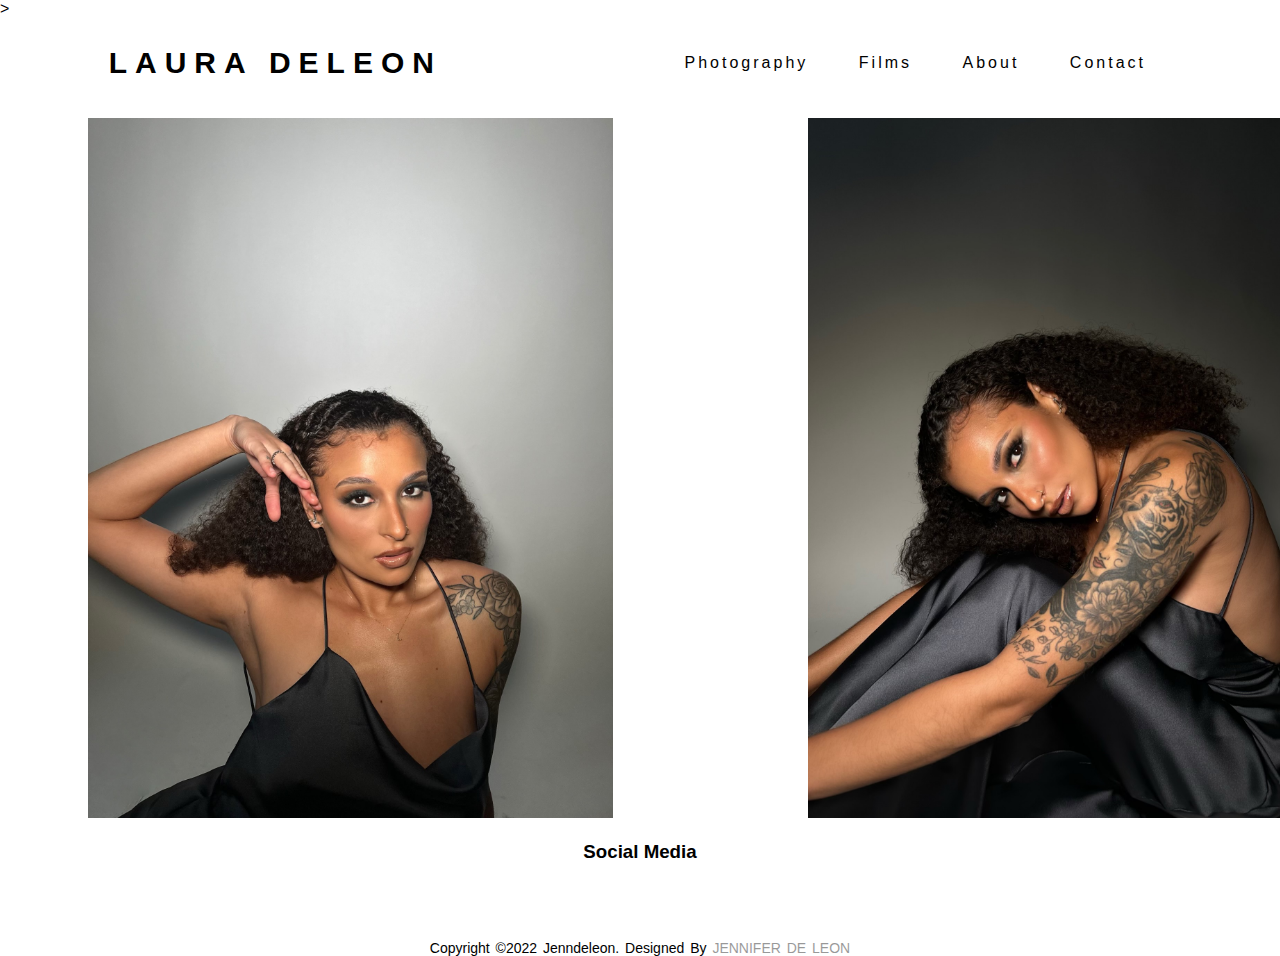
<file: index.html>
<!DOCTYPE html>
<html>
<head>
	<meta charset='utf-8'>
	<meta http-equiv='X-UA-Compatible' content='IE=edge'>
	<title>Laura Deleon's Portfolio</title>
	<meta name='viewport' content='width=device-width, initial-scale=1'>
	<link rel='stylesheet' type='text/css' media='screen' href='style.css'>
	>
</head>
<body>
	<nav>
		<div class="logo">
			<h2><a href="index.html">Laura Deleon</a></h2>
		</div>
		<ul class="nav-links">
			<li><a href="photography.html">Photography</a></li>
			<li><a href="films.html">Films</a></li>
			<li><a href="about.html">About</a></li>
			<li><a href="contact.html">Contact</a></li>
		</ul>
		<div class="burger">
			<div class="line1"></div>
			<div class="line2"></div>
			<div class="line3"></div>
		</div>
	</nav>
	<script src="app.js"></script>
	<div class="carousel-container">
		<figure  class="carousel-slide snaps-inline">
			<img src="images/IMG_20231002095547.jpg">
			<img src="images/IMG_20231002095459.jpg">
			<img src="images/IMG_20231002095305.jpg">
			<img src="images/IMG_20231002095358.jpg">
			<img src="images/IMG_9496.jpg">
			<img src="images/IMG_9495.jpg">
			<img src="images/IMG_9494.jpg">
			<img src="images/IMG_9488.jpg">
			<img src="images/IMG_9325.jpg">
			<img src="images/IMG_9328.jpg">
			<img src="images/IMG_9345.jpg">
			<img src="images/IMG_9352.jpg">
			<img src="images/IMG_7068.jpg">
			<img src="images/IMG_7067.jpg">
			<img src="images/IMG_7069.jpg">
			<img src="images/IMG_7070.jpg">
			<img src="images/IMG_7072.jpg">
			<img src="images/IMG_3123 (1).jpg">
			<img src="images/IMG_3124.jpg">
			<img src="images/IMG_3125 (1).jpg">
			<img src="images/IMG_3572.jpg">
			<img src="images/IMG_3128.jpg">
			<img src="images/IMG_3126 (1).jpg">
			<img src="images/IMG_2650 (1).jpg">
			<img src="images/img5.jpg">
			<img src="images/img3.jpg.jpg">
			<img src="images/img13.jpg.jpg">
			<img src="images/img18.jpg.jpg">
			<img src="images/img9.jpg">
			<img src="images/img1.jpg">
			<img src="images/IMG_1382.jpg">
			<img src="images/img19.jpg">
		</figure>
	</div>
	<footer>
		<div class="footer-content">
			<h3>Social Media</h3>
			<ul class="socials">
				<li><a href="https://www.instagram.com/lauraadeleonn/" target="_blank"><i class="fa-brands fa-instagram"></i></a></li>
				<li><a href="mailto: jdeleonorozco95@gmail.com"><i class="fa-regular fa-envelope"></i></li>
			</ul>
		</div>
		<div class="footer-bottom">
			<p>copyright &copy;2022 jenndeleon. designed by <span>Jennifer De Leon</span></p>
		</div>
	</footer>
</body>
</html>
</file>
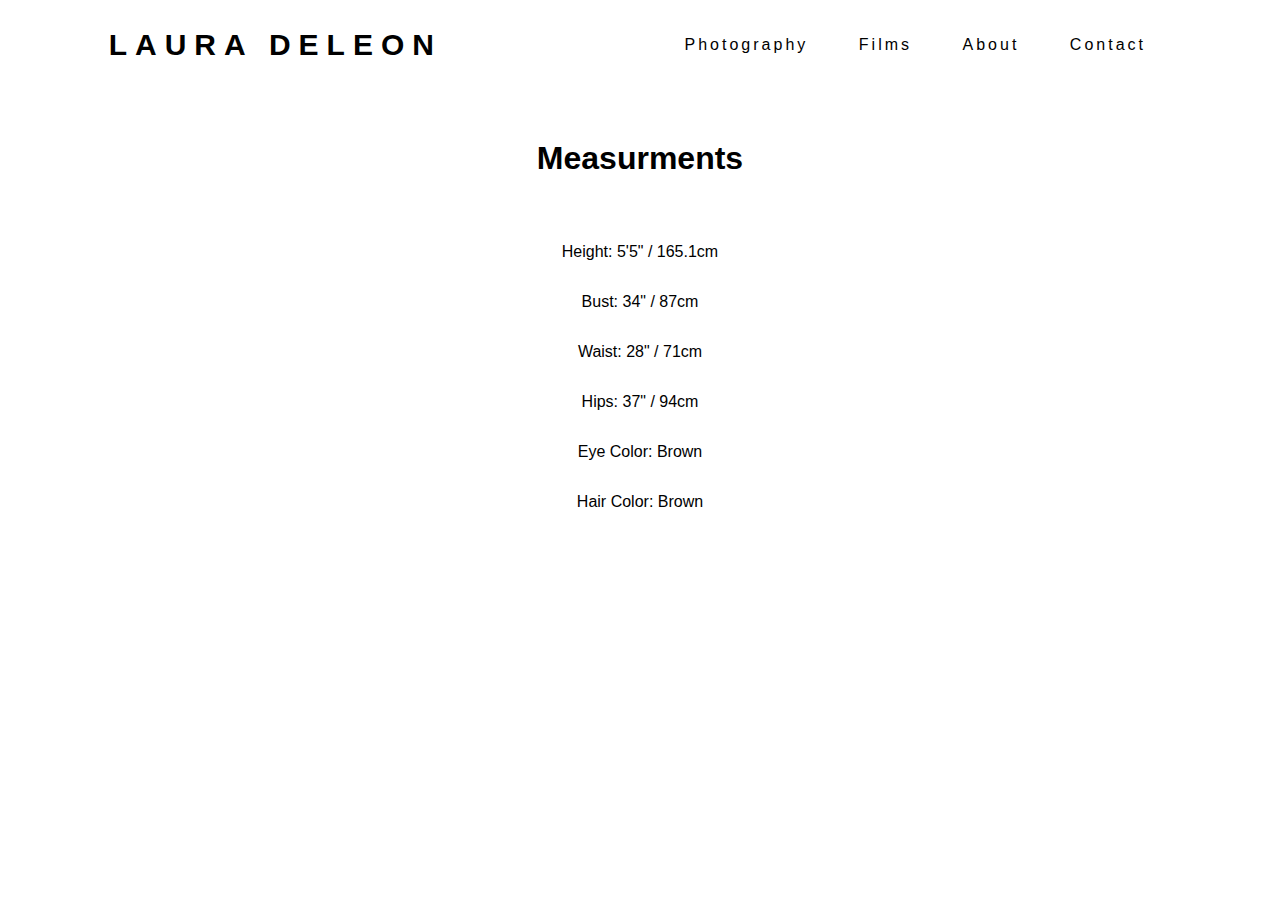
<file: about.html>
<!DOCTYPE html>
<html>
<head>
	<meta charset='utf-8'>
	<meta http-equiv='X-UA-Compatible' content='IE=edge'>
	<title>Laura Deleon's Portfolio</title>
	<meta name='viewport' content='width=device-width, initial-scale=1'>
	<link rel='stylesheet' type='text/css' media='screen' href='style.css'>
</head>
<body>
	<nav>
		<div class="logo">
			<h2><a href="index.html">Laura Deleon</a></h2>
		</div>
		<ul class="nav-links">
			<li><a href="photography.html">Photography</a></li>
			<li><a href="films.html">Films</a></li>
			<li><a href="about.html">About</a></li>
			<li><a href="contact.html">Contact</a></li>
		</ul>
		<div class="burger">
			<div class="line1"></div>
			<div class="line2"></div>
			<div class="line3"></div>
		</div>
	</nav>
	<script src="app.js"></script>

	<div class="about">
			<h1>Measurments</h1>
			<p>
			Height: 5'5" / 165.1cm
			<br>
			Bust: 34" / 87cm
			<br>
			Waist: 28" / 71cm
			<br>
			Hips: 37" / 94cm
			<br>
			Eye Color: Brown
			<br>
			Hair Color: Brown
			</p>
			
	</div>
</html>
</file>
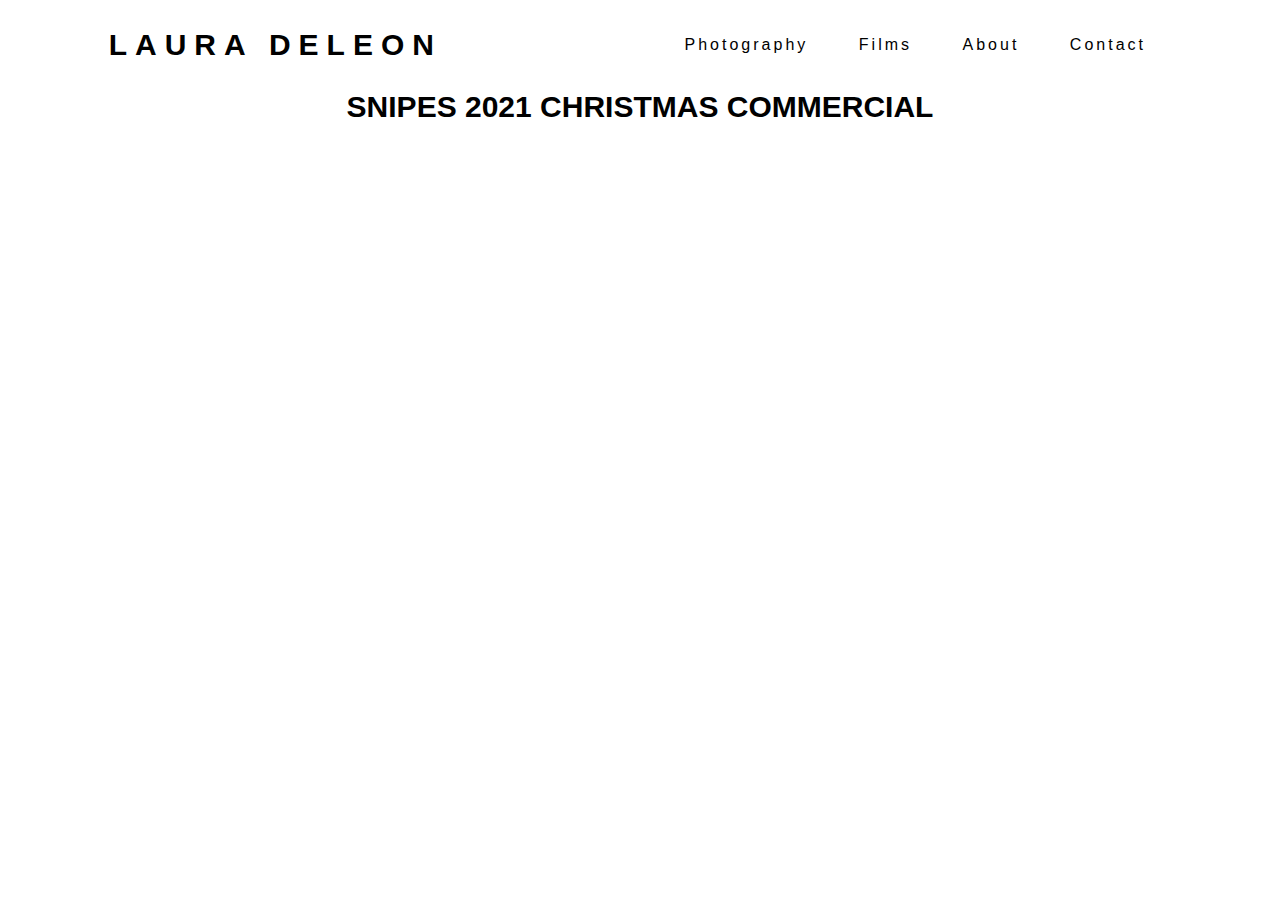
<file: films.html>
<!DOCTYPE html>
<html>
<head>
	<meta charset='utf-8'>
	<meta http-equiv='X-UA-Compatible' content='IE=edge'>
	<title>Laura Deleon's Portfolio</title>
	<meta name='viewport' content='width=device-width, initial-scale=1'>
	<link rel='stylesheet' type='text/css' media='screen' href='style.css'>
</head>
<body>
	<nav>
		<div class="logo">
			<h2><a href="index.html">Laura Deleon</a></h2>
		</div>
		<ul class="nav-links">
			<li><a href="photography.html">Photography</a></li>
			<li><a href="films.html">Films</a></li>
			<li><a href="about.html">About</a></li>
			<li><a href="contact.html">Contact</a></li>
		</ul>
		<div class="burger">
			<div class="line1"></div>
			<div class="line2"></div>
			<div class="line3"></div>
		</div>
	</nav>
	<script src="app.js"></script>
	<div class="videowrapper">
		<h1>SNIPES 2021 CHRISTMAS COMMERCIAL</h1>
		<iframe width="560" height="315" src="https://www.youtube.com/embed/uwEBkLG84-Y" title="YouTube video player" frameborder="0" allow="accelerometer; autoplay; clipboard-write; encrypted-media; gyroscope; picture-in-picture" allowfullscreen></iframe>
		
	</div>
</body>
</html>
</file>
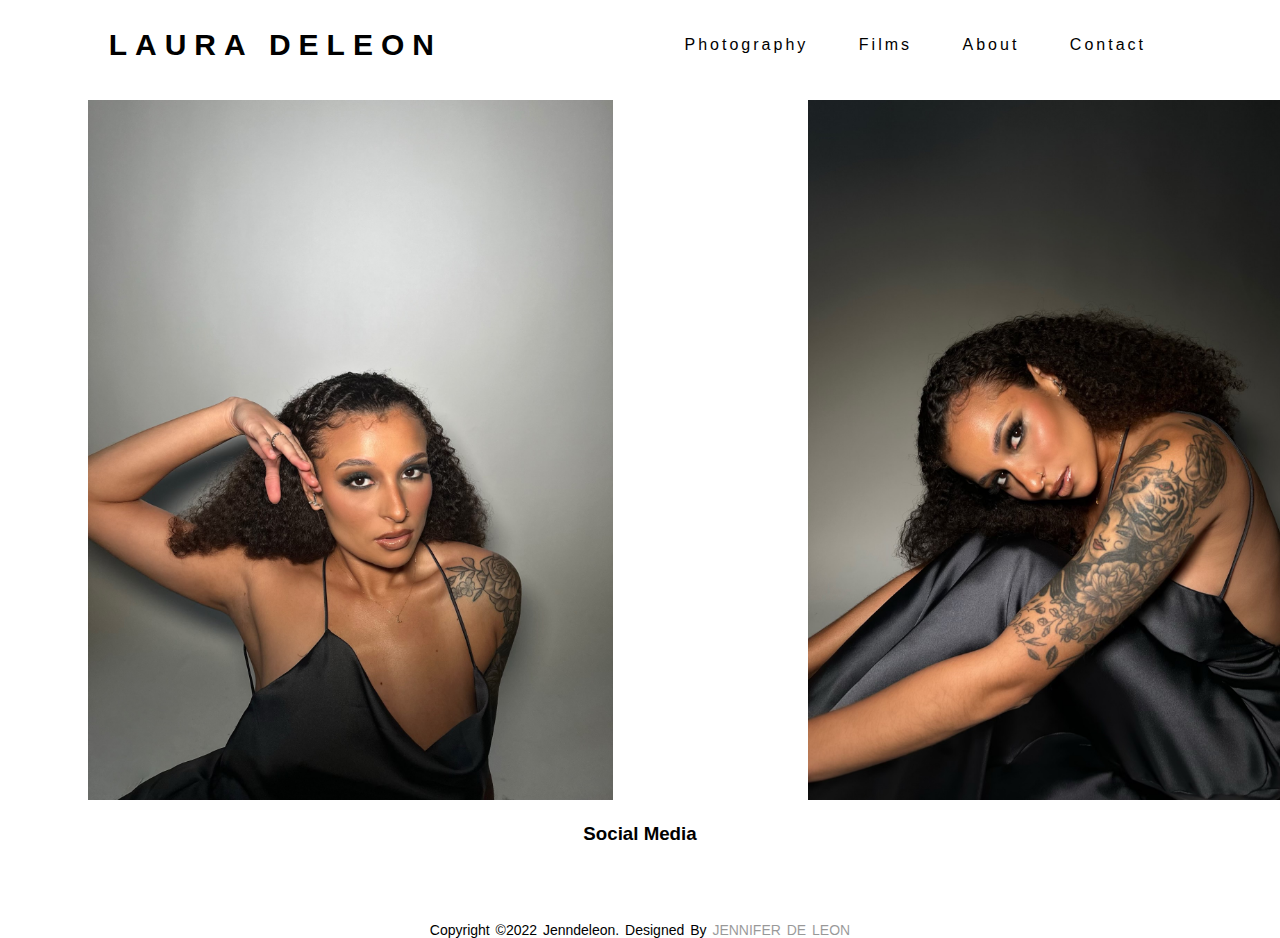
<file: photography.html>
<!DOCTYPE html>
<html>
<head>
	<meta charset='utf-8'>
	<meta http-equiv='X-UA-Compatible' content='IE=edge'>
	<title>Laura Deleon's Portfolio</title>
	<meta name='viewport' content='width=device-width, initial-scale=1'>
	<link rel='stylesheet' type='text/css' media='screen' href='style.css'>
</head>
<body>
	<nav>
		<div class="logo">
			<h2><a href="index.html">Laura Deleon</a></h2>
		</div>
		<ul class="nav-links">
			<li><a href="photography.html">Photography</a></li>
			<li><a href="films.html">Films</a></li>
			<li><a href="about.html">About</a></li>
			<li><a href="contact.html">Contact</a></li>
		</ul>
		<div class="burger">
			<div class="line1"></div>
			<div class="line2"></div>
			<div class="line3"></div>
		</div>
	</nav>
	<script src="app.js"></script>
	<div class="carousel-container">
		<figure  class="carousel-slide snaps-inline">
			<img src="images/IMG_20231002095547.jpg">
			<img src="images/IMG_20231002095459.jpg">
			<img src="images/IMG_20231002095305.jpg">
			<img src="images/IMG_20231002095358.jpg">
			<img src="images/IMG_9496.jpg">
			<img src="images/IMG_9495.jpg">
			<img src="images/IMG_9494.jpg">
			<img src="images/IMG_9488.jpg">
			<img src="images/IMG_9325.jpg">
			<img src="images/IMG_9328.jpg">
			<img src="images/IMG_9345.jpg">
			<img src="images/IMG_9352.jpg">
			<img src="images/IMG_7068.jpg">
			<img src="images/IMG_7067.jpg">
			<img src="images/IMG_7069.jpg">
			<img src="images/IMG_7070.jpg">
			<img src="images/IMG_7072.jpg">
			<img src="images/IMG_3123 (1).jpg">
			<img src="images/IMG_3124.jpg">
			<img src="images/IMG_3125 (1).jpg">
			<img src="images/IMG_3572.jpg">
			<img src="images/IMG_3128.jpg">
			<img src="images/IMG_3126 (1).jpg">
			<img src="images/IMG_2650 (1).jpg">
			<img src="images/img5.jpg">
			<img src="images/img3.jpg.jpg">
			<img src="images/img13.jpg.jpg">
			<img src="images/img18.jpg.jpg">
			<img src="images/img9.jpg">
			<img src="images/img1.jpg">
			<img src="images/IMG_1382.jpg">
			<img src="images/img19.jpg">
		</figure>
	</div>
		<footer>
		<div class="footer-content">
			<h3>Social Media</h3>
			<ul class="socials">
				<li><a href="https://www.instagram.com/lauraadeleonn/" target="_blank"><i class="fa-brands fa-instagram"></i></a></li>
				<li><a href="mailto: jdeleonorozco95@gmail.com"><i class="fa-regular fa-envelope"></i></li>
			</ul>
		</div>
		<div class="footer-bottom">
			<p>copyright &copy;2022 jenndeleon. designed by <span>Jennifer De Leon</span></p>
		</div>
	</footer>
</body>
</html>
</file>
<file: style.css>
/*start background*/

* {
	margin: 0;
	padding: 0;
	box-sizing: border-box;
	font-family: Poppins, sans-serif;
	text-decoration: none;
	color: black;
	box-sizing: border-box;
}
/*end background*/

/*start logo*/

.logo	{
	text-transform: uppercase;
	letter-spacing: 8px;
	font-size: 20px;
}
/*end logo*/

/*start navbar*/

nav {
	display: flex;
	justify-content: space-around;
	align-items: center;
	min-height: 10vh;
}

.nav-links {
	display: flex;
	width: 40%;
	justify-content: space-around;
}

.nav-links li{
	list-style: none;
	background-color: rgba(255, 255, 255, 0.5);
}

.nav-links a{
	list-style: none;
	text-transform: none;
	letter-spacing: 3px;
	line-height: 25pt;
}
/*end navbar*/

/*start burger*/

.burger {
	display: none;
	cursor: pointer;
}

.burger div {
	width: 25px;
	height: 1px;
	background-color: black;
	margin: 5px;
	transition: 0.3s ease;
}

@media screen and (max-width: 1024px) {
	.nav-links {
		width: 55%;
	}
}

@media screen and (max-width: 768px) {
	body	{
		overflow-x: hidden;
	}
	.nav-links {
		position: absolute;
		right: 0px;
		height: 95vh;
		top: 8vh;
		display: inline-block;
		flex-direction: column;
		justify-content: center;
		width: 20%;
		transform: translateX(0px);
		transition: transform 0.5s ease-in;
	}
	.nav-links li {
		opacity: 0
	}
	.burger {
		display: block;
	}
	#fas1,
	#fas2 {
		display: none;
	}
}


.nav-active {
	transform: translateX(0%);
	
}

@keyframes navLinkFade{
	from {
		opacity: 0;
		transform: translateX(50px);
	}
	to {
		opacity: 1;
		transform: translateX(0px);
	}

}

/*end burger*/

/*start picture carousel home*/

img {
	width: 700px;
	height: 700px;
	object-fit: contain;
	margin: 10px;

}

.carousel-slide {
	display: grid;
	gap: var(--size-3);
	grid-auto-flow: column;
	overflow-x: auto;
	overscroll-behavior-inline: contain;
	position: relative;
}

body::webkit-scrollbar{
	display: none;
}

.snaps-inline {
	scroll-snap-type: inline mandatory;
}

.snaps-inline > * {
	scroll-snap-align: start;
}

::-webkit-scrollbar {
	width: 5px;
	height: 5px;
}

::-webkit-scrollbar-track{
	background: hsl(0 0% 100% / 1);
}

::-webkit-scrollbar-thumb {
	background: hsl(0 0% 85% / 1);
	border-radius: 100vw;
}

::-webkit-scrollbar-thumb:hover {
	background: hsl(0 0% 78% / 1);
}
/*end picture carousel home*/

/*start contact*/

.contact-section h1 {
	text-align: center;
	margin: 10px;
	padding: 30px;
}

.contact-section {
	width: 100%;
	height: 100vh;
	display: flex;
	align-items: center;
	justify-content: center;
}

form {
	width: 90%;
	max-width: 600px;
}

.contact-form-text{
	margin-bottom: 50px;
	position: relative;

}

input, textarea {
	width: 100%;
	padding: 10px;
	outline: 0;
	border: 1px solid;
	font-size: 15px;
}

label {
	height: 100%;
	position: absolute;
	left: 0;
	top: 0;
	padding: 10px;
	color: #000000;
	cursor: text;
	transition: 0.2s;
}

button {
	padding: 10px 0;
	color: #000000;
	outline: none;
	border: 1px solid;
	width: 10%;
	cursor: pointer;
}

input:focus~label,
input:valid~label {
	top: -35px;
	font-size: 14px;
}

textarea:focus~label,
textarea: valid~label{
	display: block;
	font-size: 14px;

}

.row {
	display: flex;
	align-items: center;
	justify-content: space-between;
}

.row.contact-form-text{
	flex-basis: 48%;

}
/*end contact*/

/*snipe video*/

.snipevideo h1 {
	font size: 40px;
	text-align: center;
	margin: 10px;
	padding: 30px;
}

.snipevideo {
	position: relative;
	padding-bottom: 54.25%;
	padding-top: 25px;
	height: 0px;
	align-content: center;
}

.snipevideo iframe {
	position: absolute;
	left: 100px;
	top: 100px;
	right: 100px;
	bottom: 100px;
	height: 80%;
	width: 80%;
}
/*snipe video*/

/*social media starts*/

.footer {
	height: auto;
	width: 100vw;
	padding-top: 40px;	
}

.footer-content{
	display: flex;
	align-items: center;
	justify-content: center;
	flex-direction: column;
	text-align: center;
}

.footer-content h3{
	text-transform: capitalize;
	line-height: 3rem ;
}

.footer-content p{
	max-width: 500px;
	margin: 10px auto;
	line-height: 20px;
	font-size: 14px;
}

.socials{
	list-style: none;
	display: flex;
	align-items: center;
	justify-content: center;
	margin: 1rem 0 3rem 0;
}

.socials li{
	margin: 0 10px;
}

.socials a{
	text-decoration: none;
}

.socials a li{
	font-size: 5rem;
	transition: color .4s ease;
}

.socials a:hover i{
	color: red;
}

.footer-bottom{
	width: 100vw;
	padding: 0px;
	text-align: center;
}

.footer-bottom p{
	font-size: 14px;
	word-spacing: 2px;
	text-transform: capitalize;
}

.footer-bottom span{
	text-transform: uppercase;
	opacity: .4;
	font-weight: 200;
}
/*social media ends*/

/*film starts*/

.about h1{
	font-family: Popping, sans-serif;
	text-align: center;
	text-size: 40px;
	padding: 50px 0 0 0;
}

.about p{
	font-family: Poppins, sans-serif;
	text-align: center;
	padding: 50px 0 0 0;
	line-height: 50px;
}

.videowrapper h1 {
	font-size: 30px;
	text-align: center;
}

.videowrapper {
	width: 100vw;
	display: flex;
	margin: auto;
	position: relative;
	padding-bottom: 56.25%;
	overflow: hidden;
	display: block;
}

.videowrapper iframe {
	position:absolute;
	left: 0px;
	top: 100px;
	right: 0px;
	bottom: 0px;
	height: 70%;
	width: 70%;
}
/*film ends*/
</file>
